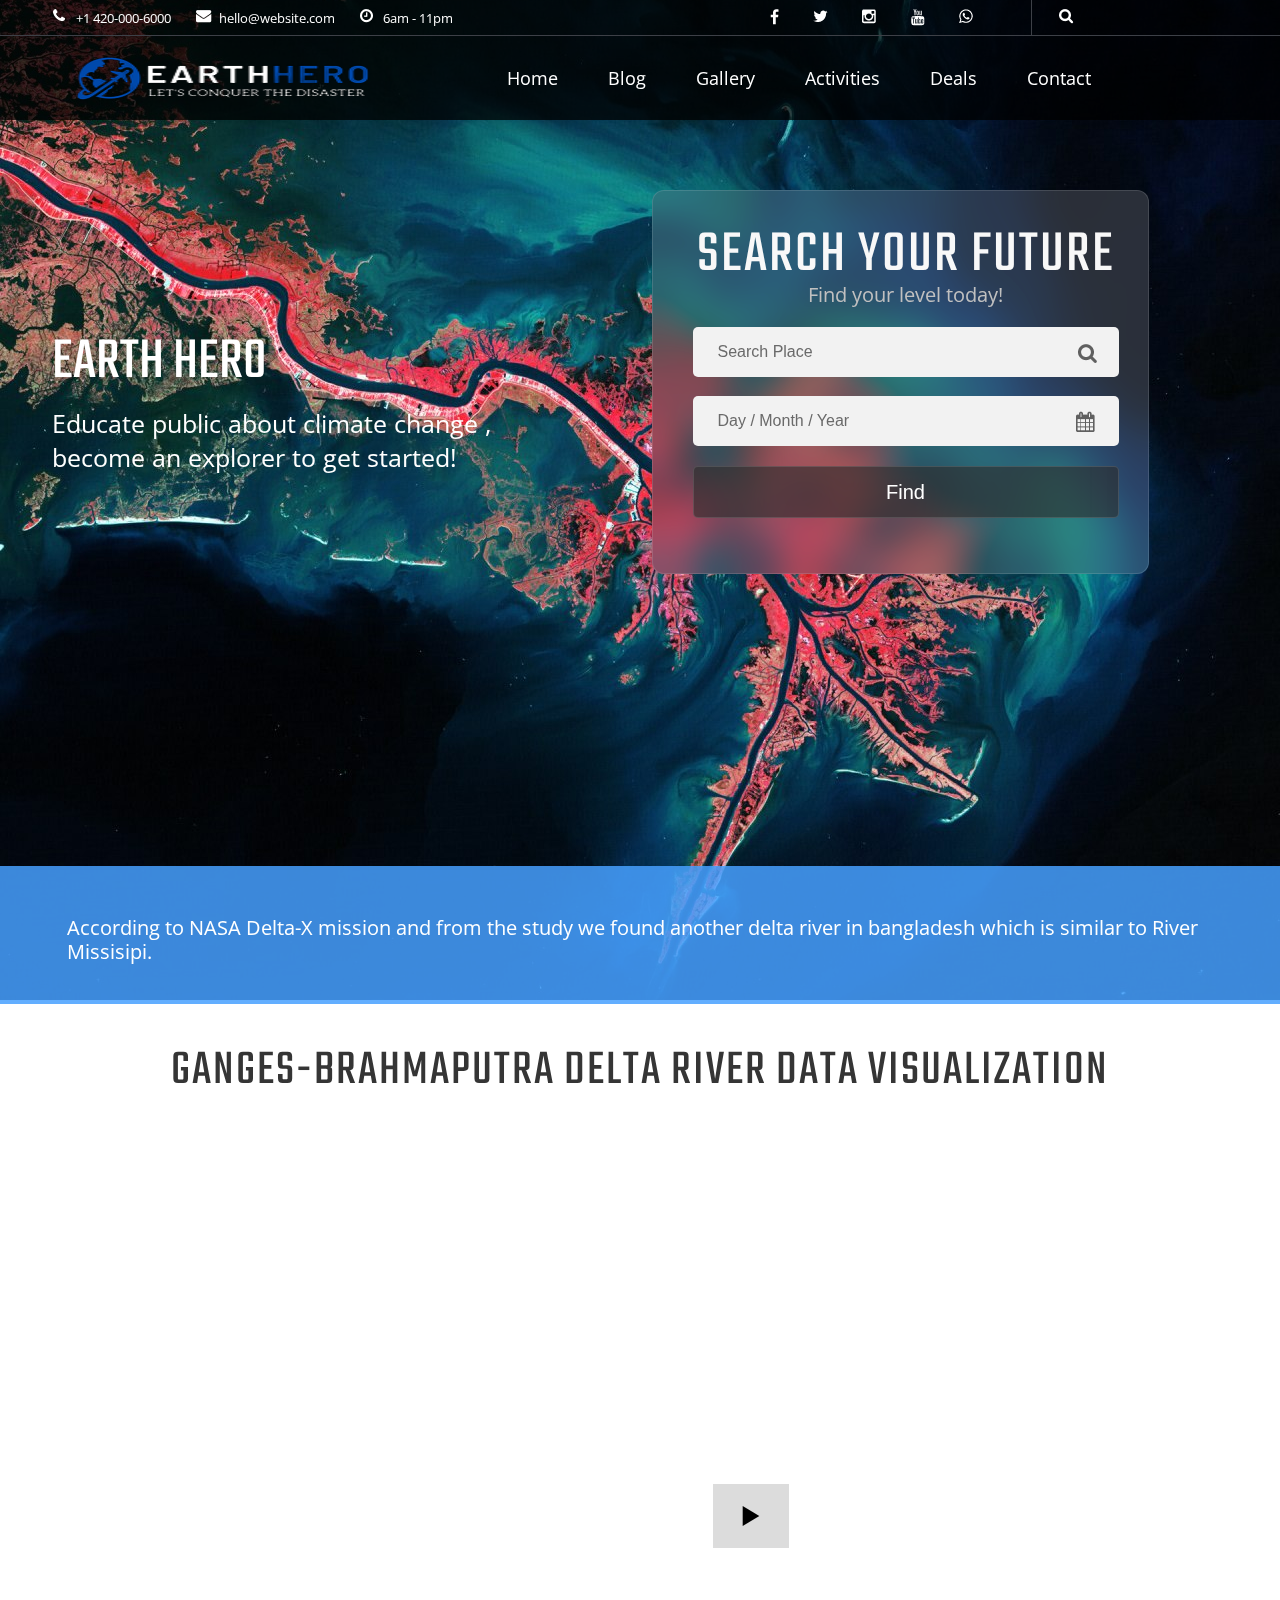
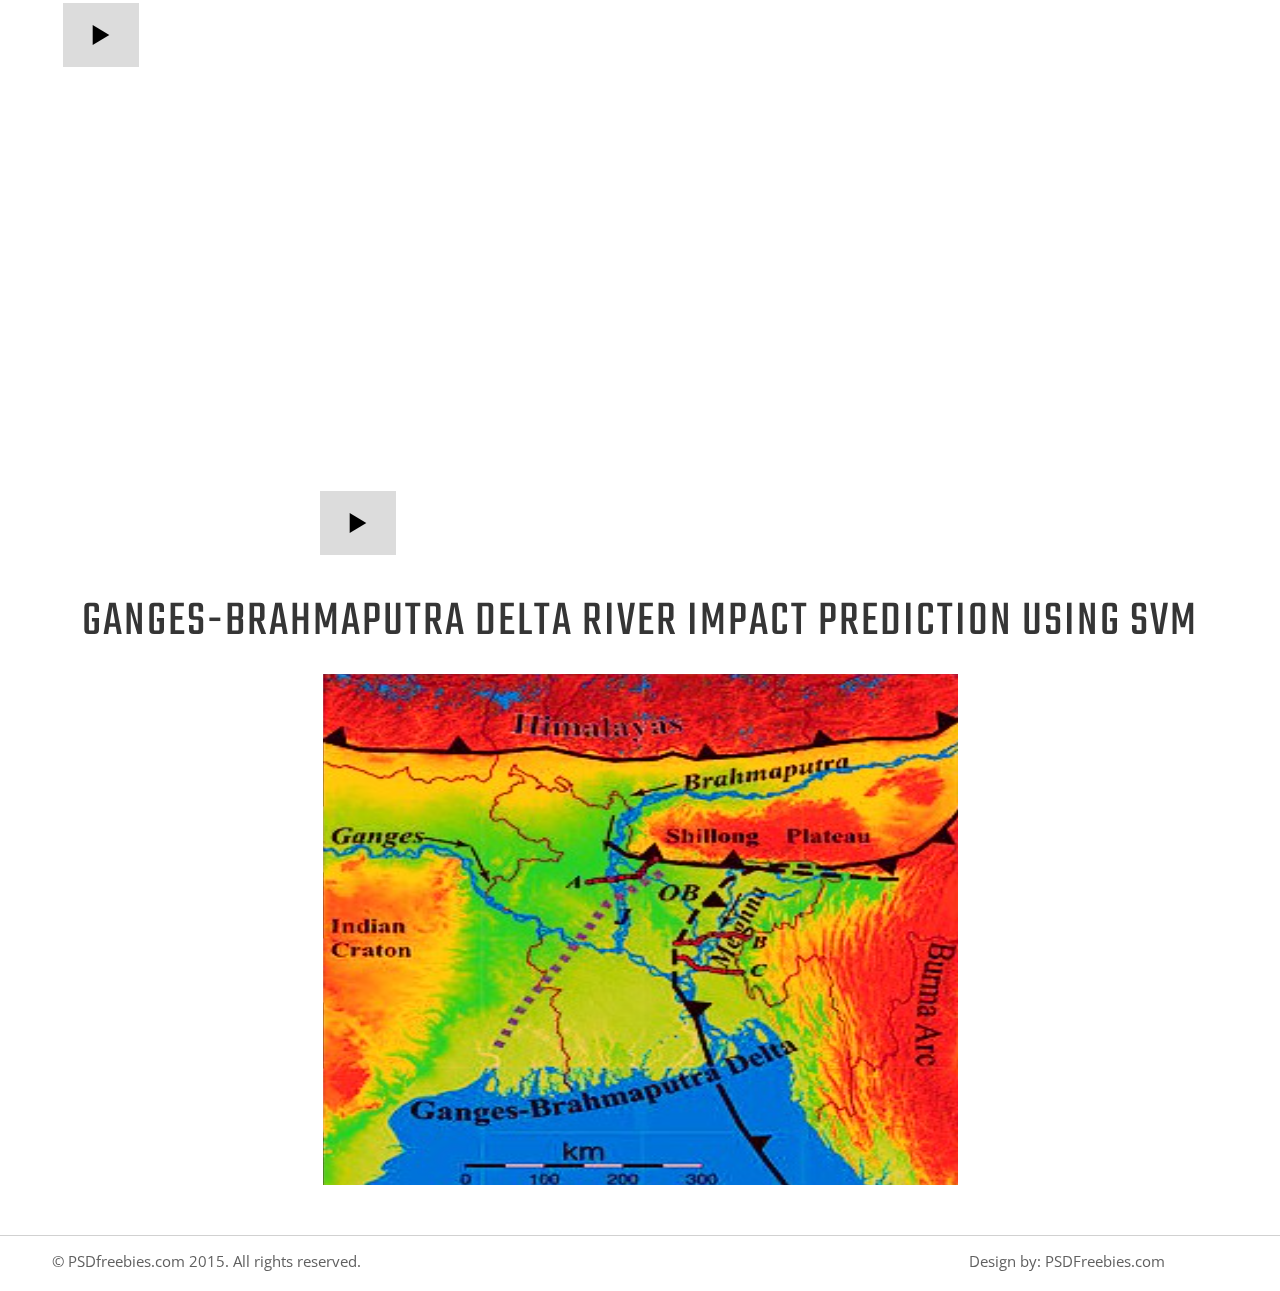
<file: aa.html>
<!DOCTYPE html>
<html lang="en">
  <head>
    <meta charset="UTF-8" />
    <meta http-equiv="X-UA-Compatible" content="IE=edge" />
    <meta name="viewport" content="width=device-width, initial-scale=1.0" />
    <title>Earth hero</title>
    <link
      href="https://fonts.googleapis.com/css?family=Open+Sans:400,700"
      rel="stylesheet"
      type="text/css"
    />
    <link
      href="https://fonts.googleapis.com/css?family=Teko:400"
      rel="stylesheet"
      type="text/css"
    />
    <link rel="stylesheet" href="styles/style.css" />
    <link rel="stylesheet" href="styles/styleaa.css" />
  </head>
  <body>
    <div class="section-1">
      <img class="banner banner2" src="images/banner22.jpeg" alt="banner" />
      <div class="header-outer">
        <!--start header-top-outer-->
        <div class="header-top-outer">
          <!--start header-top-->
          <div class="header-top">
            <div class="header-left">
              <ul class="left-item">
                <li class="style-1"><a href="#">+1 420-000-6000 </a></li>
                <li class="style-2"><a href="#">hello@website.com </a></li>
                <li class="style-3"><p>6am - 11pm</p></li>
              </ul>
              <ul class="right-item">
                <li>
                  <a href="#"
                    ><img src="images/facebook.png" alt="facebook"
                  /></a>
                </li>
                <li>
                  <a href="#"><img src="images/twitter.png" alt="twitter" /></a>
                </li>
                <li>
                  <a href="#"><img src="images/item-3.png" alt="" /></a>
                </li>
                <li>
                  <a href="#"><img src="images/youtube.png" alt="youtube" /></a>
                </li>
                <li>
                  <a href="#"
                    ><img src="images/whatsapp.png" alt="whatsapp"
                  /></a>
                </li>
              </ul>
            </div>
            <div class="header-right">
              <a href="#"><img src="images/search.png" alt="search" /></a>
            </div>
          </div>
          <!--end header-top-->
        </div>
        <!--start header-->
        <div class="header">
          <a class="logo" href="#"><img src="images/logn.png" alt="logo" /></a>
          <ul class="menu">
            <li><a href="#">Home</a></li>
            <li><a href="#">Blog </a></li>
            <li><a href="#">Gallery</a></li>
            <li><a href="#"> Activities</a></li>
            <li><a href="#"> Deals </a></li>
            <li><a href="#"> Contact</a></li>
          </ul>
        </div>
        <!--end header-->

        <!--end header-top-outer-->
      </div>
      <!--start banner-area-->

      <div class="banner-area">
        <div class="banner-left">
          <h2>Earth Hero</h2>
          <p>
            Educate public about climate change ,<br />become an explorer to get
            started!
          </p>
        </div>

        <div class="form-panel">
          <h1>Search Your future</h1>
          <p>Find your level today!</p>
          <input class="style-4" type="text" value="Search Place" /><br />
          <input class="style-7" type="text" value="Day / Month / Year" /><br />
          <input class="style-8" type="submit" value="Find" />
        </div>
        <!--end banner-area-->
      </div>
      <div class="banner-bottom-outer">
        <div class="banner-bottom">
          <p>
            According to NASA Delta-X mission and from the study we found
            another delta river in bangladesh which is similar to River
            Missisipi.
          </p>
        </div>
      </div>
    </div>

    <div class="section">
      <div class="new-he">
        <h1>Ganges-Brahmaputra delta river data visualization</h1>
      </div>
      <ul class="trip-gallary">
        <li>
          <iframe
            title="[ Water level of Ganges-Brahmaputra delta ]"
            aria-label="Bullet Bars"
            id="datawrapper-chart-Qhmg7"
            src="https://datawrapper.dwcdn.net/Qhmg7/2/"
            scrolling="no"
            frameborder="0"
            style="width: 0; min-width: 100% !important; border: none"
            height="400"
          ></iframe>
          <script type="text/javascript">
            !(function () {
              "use strict";
              window.addEventListener("message", function (e) {
                if (void 0 !== e.data["datawrapper-height"]) {
                  var t = document.querySelectorAll("iframe");
                  for (var a in e.data["datawrapper-height"])
                    for (var r = 0; r < t.length; r++) {
                      if (t[r].contentWindow === e.source)
                        t[r].style.height =
                          e.data["datawrapper-height"][a] + "px";
                    }
                }
              });
            })();
          </script>

          <audio id="track">
            <source src="https://cldup.com/qR72ozoaiQ.mp3" type="audio/mpeg" />
          </audio>

          <div id="player-container">
            <div id="play-pause" class="play">Play</div>
          </div>
        </li>
        <li>
          <iframe
            title="[ Water Velocity of Ganges-Brahmaputra delta ]"
            aria-label="Stacked Bars"
            id="datawrapper-chart-ACX8X"
            src="https://datawrapper.dwcdn.net/ACX8X/3/"
            scrolling="no"
            frameborder="0"
            style="width: 0; min-width: 100% !important; border: none"
            height="281"
          ></iframe>
          <script type="text/javascript">
            !(function () {
              "use strict";
              window.addEventListener("message", function (e) {
                if (void 0 !== e.data["datawrapper-height"]) {
                  var t = document.querySelectorAll("iframe");
                  for (var a in e.data["datawrapper-height"])
                    for (var r = 0; r < t.length; r++) {
                      if (t[r].contentWindow === e.source)
                        t[r].style.height =
                          e.data["datawrapper-height"][a] + "px";
                    }
                }
              });
            })();
          </script>
          <audio id="track">
            <source src="https://cldup.com/qR72ozoaiQ.mp3" type="audio/mpeg" />
          </audio>

          <div id="player-container">
            <div id="play-pause" class="play">Play</div>
          </div>
        </li>
      </ul>
      <div class="wwww">
        <div class="vidio-ww">
          <iframe
            title="[ Biomass of Ganges-Brahmaputra delta ]"
            aria-label="Column Chart"
            id="datawrapper-chart-oYTUd"
            src="https://datawrapper.dwcdn.net/oYTUd/1/"
            scrolling="no"
            frameborder="0"
            style="width: 0; min-width: 100% !important; border: none"
            height="400"
          ></iframe>
          <script type="text/javascript">
            !(function () {
              "use strict";
              window.addEventListener("message", function (e) {
                if (void 0 !== e.data["datawrapper-height"]) {
                  var t = document.querySelectorAll("iframe");
                  for (var a in e.data["datawrapper-height"])
                    for (var r = 0; r < t.length; r++) {
                      if (t[r].contentWindow === e.source)
                        t[r].style.height =
                          e.data["datawrapper-height"][a] + "px";
                    }
                }
              });
            })();
          </script>

          <audio id="track">
            <source src="https://cldup.com/qR72ozoaiQ.mp3" type="audio/mpeg" />
          </audio>

          <div id="player-container">
            <div id="play-pause" class="play">Play</div>
          </div>
        </div>
      </div>
    </div>

    <div>
      <div class="new-he new-bd">
        <h1>Ganges-Brahmaputra delta river impact prediction Using SVM</h1>

        <img src="./images/jaicca-deo.png" alt="" srcset="" />
      </div>
    </div>

    <!--start section-8-->
    <div class="section-8 page-footer">
      <div class="footer-bottom">
        <p>© PSDfreebies.com 2015. All rights reserved.</p>
        <div class="design">
          <span>Design by: </span>
          <a href="#"> PSDFreebies.com</a>
        </div>
      </div>
    </div>
    <!--end section-8-->
  </body>
</html>
</file>
<file: styles/style.css>
@charset "utf-8";
/* CSS Document */

body {
  font-size: 13px;
  margin: 0;
  padding: 0;
  font-family: "Open Sans", sans-serif;
}
.section-1 {
  width: 100%;
  position: relative;
}
.banner {
  width: 100%;
}
.header-outer {
  width: 100%;
  background: url(../images/header-outer-bg.png) repeat;
  position: absolute;
  top: 0;
}

.header-top-outer {
  width: 100%;
  margin: 0;
  padding: 0;
  border-bottom: 1px solid #3d4047;
}
.header-top {
  width: 1176px;
  margin: 0 auto;
  padding: 0;
  overflow: hidden;
}
.header-left {
  width: 979px;
  float: left;
  border-right: 1px solid #3d4047;
  margin: 0;
  padding: 0 0 4px 0;
}
.left-item {
  float: left;
  overflow: hidden;
  margin: 9px 0 0 0;
  padding: 0;
  width: 700px;
  list-style: none;
}
.left-item li {
  float: left;
  padding: 0 24px;
}
.style-1 {
  background: url(../images/phone-no-bg.png) no-repeat left top;
}
.style-2 {
  background: url(../images/message-bg.png) no-repeat left top;
}
.style-3 {
  background: url(../images/time-bg.png) no-repeat left top;
}
.left-item li a {
  text-decoration: none;
  font-size: 13px;
  color: #ffffff;
}
.left-item li a:hover {
  text-decoration: underline;
}
.left-item li p {
  color: #ffffff;
  margin: 0;
  padding: 0;
  font-size: 13px;
}
.right-item {
  float: left;
  overflow: hidden;
  list-style: none;
  margin: 9px 0 0 0;
  padding: 0;
}
.right-item li {
  float: left;
  padding: 0 17px;
  margin: 0;
}
.header-right {
  float: left;
  width: 166px;
  margin: 9px 0 0px 27px;
}
.header-right a {
  margin: 0;
  padding: 0;
}
.One-logo{
  width: 201px;
  height: 49px;
}
.header {
  width: 1176px;
  margin: 0 auto;
  padding: 0;
  overflow: hidden;
}
.logo {
  float: left;
  margin: 18px 0 13px 20px;
  width: 410px;
}
.logo img{
  width: 300px;
  height: 49px;
}
.menu {
  float: left;
  list-style: none;
  margin: 30px 0 0 0;
  overflow: hidden;
  padding: 0;
}
.menu li {
  float: left;
  padding: 0 20px;
  margin: 0px 0 0 0;
}
.menu li a {
  text-decoration: none;
  font-size: 18px;
  color: #ffffff;
  padding: 0 5px 0 5px;
}
.menu li a:hover {
  color: #007bff;
}
.banner-area {
  width: 1177px;
  margin: 0 auto;
  padding: 0;
  overflow: hidden;
  position: absolute;
  top: 190px;
  left: 0;
  right: 0;
  z-index: 1;
}
.banner-left {
  width: 600px;
  float: left;
  margin: 0;
  padding: 0;
}
.banner-left h2 {
  font-size: 60px;
  color: #ffffff;
  text-transform: uppercase;
  margin: 130px 0 0 0;
  padding: 0;
  font-family: "Teko", sans-serif;
  font-weight: 400;
}
.banner-left p {
  color: #ffffff;
  font-size: 25px;
  margin: 0px 0 0 0px;
  padding: 0;
  width: 540px;
  text-align: start;
}

.form-panel {
  width: 455px;
  margin: 0;
  padding: 40px 0 55px 40px;
  backdrop-filter: blur(18px) saturate(180%);
  -webkit-backdrop-filter: blur(18px) saturate(180%);
  background-color: rgba(97, 97, 97, 0.43);
  border-radius: 12px;
  border: 1px solid rgba(255, 255, 255, 0.125);
  float: left;
}
.form-panel h1 {
  font-size: 60px;
  color: #f8f8f8;
  margin: 0px 0 0 0;
  text-align: center;
  text-transform: uppercase;
  padding: 0px 0 0 0;
  width: 426px;
  font-family: "Teko", sans-serif;
  font-weight: 400;
  letter-spacing: 2px;
  line-height: 50px;
}
.form-panel p {
  font-size: 20px;
  margin: 0;
  padding: 0;
  color: #c0c0c0;
  text-align: center;
  width: 426px;
}

.form-panel input {
  margin: 19px 0 0 0px;
  padding: 0 0px 0 25px;
  line-height: 50px;
  font-size: 16px;
  width: 401px;
  color: #6a6a6a;
  border-radius: 5px;
  border: none;
}
.form-panel .style-4 {
  background: #f2f2f2 url("../images/search-bg.png") no-repeat right 15px;
}
.form-panel .style-5 {
  background: #f2f2f2 url("../images/destination-bg.png") no-repeat right 13px;
}
.form-panel .style-6 {
  background: #f2f2f2 url("../images/tour-bg.png") no-repeat right 13px;
}
.form-panel .style-7 {
  background: #f2f2f2 url("../images/month-bg.png") no-repeat right 15px;
}
.form-panel .style-8 {
  margin: 20px 0 0px 0px;
  padding: 0 0px 0 0px;
  font-size: 20px;
  width: 426px;
  backdrop-filter: blur(18px) saturate(180%);
  -webkit-backdrop-filter: blur(18px) saturate(180%);
  background-color: rgba(0, 0, 0, 0.33);
  border-radius: 5px;
  border: 1px solid rgba(255, 255, 255, 0.125);
  color: #ffffff;
  cursor: pointer;
}
.form-panel .style-8:hover {
  backdrop-filter: blur(18px) saturate(180%);
  -webkit-backdrop-filter: blur(18px) saturate(180%);
  background-color: rgba(14, 12, 29, 0.61);
  border-radius: 5px;
  border: 1px solid rgba(255, 255, 255, 0.125);
}
.banner-bottom-outer {
  width: 100%;
  background: url(../images/banner-bottom-bg.png) repeat;
  position: absolute;
  bottom: 0;
  z-index: 0;
}
.banner-bottom {
  width: 1147px;
  margin: 0 auto;
  padding: 50px 0 40px 0;
}
.banner-bottom p {
  font-size: 20px;
  color: #ffffff;
  font-weight: 400;
  line-height: 24px;
  margin: 0;
  padding: 0;
}
.Urban-heat-area-div{
  display: flex;
  margin-top: 50px;
  margin-bottom: 50px;
}
.Urban-heat-area-div p {
  margin-left: 30px;
  margin-top: 30px;
  margin-right: 30px;
  font-size: 25px;
}
.Urban-heat-area{
  font-size: 30px;
  font-weight: bolder;
  color: #19446e;
  text-align: center;
  margin-top: 50px;
}
.Urban-heat-area-img{
  height: 500px;
  width: 900px;
  margin-left: 30px ;
  border: 2px solid black;
  border-radius: 15px;
  padding: 5px;
}
.air-video{
  margin-left: 50px;
  border-radius: 20px;
}
.air-pollution {
  display: flex;
  padding-bottom: 40px;
}
.air-pollution p {
  margin: 30px;
  font-size: 20px;
  margin-top: 100px;
}
.water-pollution{
  border-top: 2px solid black;
}
.water-pollution img {
  margin: 50px 150px 00px 150px;
}
.water-pollution .first {
  margin: 20px 90px 00px 100px;
  font-weight: bold;
}
.water-quality {
  display: flex;
}
.water-quality p {
  font-size: 40px;
  margin-top: 100px;
  font-weight: bolder;
}
.water-quality-one{
  height: 500px;
  width: 1000px;
}
.water-quality-one p {
  margin: 40px ;
}
.section-2 {
  width: 100%;
  background: url(../images/section-2-bg.png) no-repeat center top;
  background-size: cover;
}
.tour-area {
  width: 1177px;
  margin: 0 auto;
  padding: 0 0 130px 0;
}
.tour-area h3 {
  font-family: "Teko", sans-serif;
  font-weight: 400;
  text-transform: uppercase;
  text-align: center;
  line-height: 34px;
  font-size: 50px;
  margin: 0px 0 0 0;
  padding: 100px 0 0 0;
  color: #606060;
}
.tour-area p {
  text-align: center;
  font-weight: 400;
  font-size: 18px;
  color: #606060;
  line-height: 25px;
  margin: 25px 0 0 0;
  padding: 0;
}
.tour-type {
  width: 1152px;
  list-style: none;
  overflow: hidden;
  margin: 60px 0 0 0;
  padding: 0;
}
.tour-type li {
  float: left;
  padding: 0 12px 0 12px;
  margin: 0;
  position: relative;
  z-index: 0;
}
.tour-type li:first-child {
  padding-left: 0;
}
.tour-type li a {
  margin: 0;
  text-decoration: none;
}

.tour-type li a img {
  position: relative;
  margin: 0;
  padding: 0;
  width: 267px;
}
.tour-type li a span {
  position: absolute;
  margin: 0 0 0 0;
  padding: 0 0 0 0;
  left: 0;
  right: 0;
  margin: 0 auto;
  text-align: center;
  top: 110px;
  z-index: 1;
  font-family: "Teko", sans-serif;
  font-weight: 400;
  font-size: 33px;
  color: #ffffff;
  text-transform: uppercase;
  letter-spacing: 1px;
}
.section-3 {
  width: 100%;
  background: url(../images/section-3-bg.png) no-repeat center top;
  background-size: cover;
}
.deal-area {
  width: 1177px;
  margin: 0 auto;
  padding: 0 0 60px 0;
}
.deal-area h3 {
  font-family: "Teko", sans-serif;
  font-weight: 400;
  text-transform: uppercase;
  margin: 0;
  font-size: 50px;
  line-height: 34px;
  color: #ffffff;
  letter-spacing: 2px;
  padding: 110px 0 0 0;
  text-align: center;
}
.deal-type {
  width: 1177px;
  margin: 70px 0 0 0;
  list-style: none;
  overflow: hidden;
  padding: 0;
}
.deal-type li {
  float: left;
  position: relative;
  margin: 0 11px 0 11px;
  background: #ffffff;
  height: 540px;
}
.deal-type li:first-child {
  margin-left: 0;
}
.deal-type li img {
  display: block;
}
.deal-type li span {
  position: absolute;
  left: 0;
  right: 0;
  top: 250px;
  text-align: center;
  background: #47a0ff;
  width: 170px;
  margin: 0 auto;
  font-family: "Teko", sans-serif;
  font-weight: 400;
  color: #ffffff;
}
.deal-type li span em {
  font-size: 25px;
  text-decoration: line-through;
  padding: 0 10px 0 0;
  font-style: normal;
}
.deal-type li span i {
  font-size: 30px;
  font-style: normal;
}
.deal-type li h4 {
  font-family: "Teko", sans-serif;
  font-weight: 400;
  font-size: 50px;
  line-height: 34px;
  margin: 30px 0 0 0;
  text-align: center;
  padding: 0;
  color: #606060;
}
.deal-type li p {
  margin: 10px 0 30px 40px;
  padding: 0 0 0 0;
  font-weight: 400px;
  font-size: 15px;
  line-height: 18px;
  color: #606060;
}
.deal-type li .btn-book-now {
  margin: 0 auto;
  text-align: center;
  text-decoration: none;
  border-radius: 3px;
  color: #ffffff;
  background-color: #006fe6;
  text-transform: uppercase;
  font-weight: 700;
  display: block;
  width: 200px;
  padding: 0px 0;
  font-size: 16px;
  line-height: 50px;
}
.deal-type li .btn-book-now:hover {
  background-color: #939;
}
.section-4 {
  width: 100%;
  margin: 0;
  padding: 0;
  background: #ebebeb;
}
.section-4 h3 {
  margin: 0;
  text-align: center;
  font-family: "Teko", sans-serif;
  font-weight: 400;
  font-size: 50px;
  line-height: 50px;
  padding: 20px 0 0 0;
  color: #606060;
  letter-spacing: 2px;
  text-transform: uppercase;
}
.trip-gallary {
  width: 100%;
  margin: 80px 0 0 0;
  display: grid;
  grid-template-columns: repeat(2, 2fr);
  justify-items: center;
  align-items: stretch;
  grid-gap: 20px;
  padding: 0;
  overflow: hidden;
  list-style: none;
}
.gggg {
  height: 500px;
  display: flex;
}
.gggg img {
  height: 400px;
  width: 700px;
  margin-left: 50px;
}
.map-box {
  display: flex;
  flex-direction: column;
  justify-content: center;
}
.map-img {
  margin-top: 50px;
  display: flex;
  flex-direction: column;
  justify-content: center;
}
.audd {
  display: flex;
  flex-direction: column;
  justify-content: center;
  align-items: center;
}
.p-tag {
  text-align: center;
  margin-top: 20px;
}
.images-map {
  text-align: center;
  margin: 0 auto;
  margin-bottom: 10px;
}
.button-gt {
  display: flex;
  justify-content: center;
  margin-top: 50px;
  margin-bottom: 20px;
}
.button {
  text-align: center;
}
.grp {
  width: 100%;
  margin: 100px 0 0 0;
  display: grid;
  grid-template-columns: repeat(2, 2fr);
  justify-items: center;
  align-items: stretch;
  grid-gap: 20px;
  padding: 0;
  overflow: hidden;
  list-style: none;
}
.ban {
  grid-template-columns: repeat(2, 2fr);
  justify-items: center;
  align-items: stretch;
}
.trip-gallary li {
  width: 80%;
  float: left;
  margin: 0;
  padding: 0;
  position: relative;
  z-index: 0;
  padding: 20px;
}
.trip-gallary li img {
  display: block;
  width: 100%;
}

.trip-gallary li div {
  padding-top: 10px;
}
.trip-gallary li div h4 {
  font-weight: 700;
  color: #ffffff;
  margin: 0;
  padding: 0 0 10px 0;
  font-size: 19px;
  text-transform: uppercase;
  letter-spacing: 2px;
  line-height: 22px;
}

.trip-gallary li div span {
  font-weight: 700;
  color: #ffffff;
  margin: 0;
  padding: 0;
  font-size: 14px;
  text-align: center;
  letter-spacing: 1px;
}
.btn-know-more {
  display: block;
  margin: 0 auto;
  text-align: center;
  font-weight: 700;
  color: #ffffff;
  background: #006fe6;
  width: 149px;
  line-height: 40px;
  text-decoration: none;
  border-radius: 4px;
  font-size: 12px;
  text-transform: uppercase;
  margin-top: 30px;
}
.btn-know-more:hover {
  background-color: #c36;
}
.section-5 {
  width: 100%;
  margin: 0;
  padding: 0;
  background: #ebebeb;
}
.news-panel {
 
  margin: 0 auto;
  padding: 20px 0 0 0;
}
.section-5 h3 {
  margin: 0;
  text-align: center;
  font-family: "Teko", sans-serif;
  font-weight: 400;
  font-size: 50px;
  line-height: 35px;

  color: #353535;
  letter-spacing: 2px;
  text-transform: uppercase;
}
.section-5 p {
  text-align: center;
  font-weight: 400px;
  color: #353535;
  font-size: 17px;
  margin: 25px 0 0 0;
  padding: 0;
}
.travel-lifestyle {
  width: 1177px;
  margin: 0 auto;
  overflow: hidden;
  list-style: none;
  padding: 0 0 110px 0;
  margin-top: 60px;
}
.travel-lifestyle li {
  float: left;
  width: 373px;
  background: #ffffff;
  margin: 0 10px;
}
.travel-lifestyle li:first-child {
  margin-left: 0;
}

.travel-lifestyle li a img {
  margin: 0 auto;
  display: block;
  padding: 10px;
}
.travel-lifestyle li h4 {
  margin: 20px 0 0 0;
  padding: 0;
}
.travel-lifestyle li h4 a {
  font-weight: 700;
  color: #47a0ff;
  text-decoration: none;
  display: block;
  font-size: 18px;
  margin: 0 0 0 25px;
  padding: 0;
}
.travel-lifestyle li div {
  width: 320px;
  overflow: hidden;
  margin: 20px auto 0;
  padding: 0;
}
.travel-lifestyle li div .author {
  background: url(../images/author-bg.png) no-repeat left center;
  padding: 0px 60px 0 24px;
  text-decoration: none;
  font-size: 15px;
  color: #606060;
}
.travel-lifestyle li div .author:hover {
  text-decoration: underline;
}
.travel-lifestyle li div span {
  background: url(../images/date.png) no-repeat left center;
  padding: 0 0 0 26px;
  margin: 0;
  font-size: 15px;
  color: #606060;
}
.travel-lifestyle li p {
  font-size: 15px;
  margin: 20px 0 50px 24px;
  padding: 0;
  text-align: left;
  color: #606060;
}
.section-6 {
  width: 100%;
  position: relative;
}
.section-6 img {
  width: 100%;
}
.luxury-travel {
  position: absolute;
  width: 1174px;
  margin: 0 auto;
  left: 0;
  right: 0;
  z-index: 1;
  top: 25%;
  text-align: center;
}
.luxury-travel h2 {
  text-transform: uppercase;
  font-family: "Teko", sans-serif;
  font-weight: 700;
  font-size: 145px;
  color: #ffffff;
  line-height: 105px;
  letter-spacing: 2px;
  margin: 0;
  padding: 0;
}
.luxury-travel span {
  text-transform: uppercase;
  color: #ffffff;
  font-family: "Teko", sans-serif;
  font-weight: 400;
  font-size: 50px;
  letter-spacing: 2px;
}
.luxury-travel .btn-find-tours {
  text-transform: uppercase;
  display: block;
  text-decoration: none;
  background: #47a0ff;
  color: #ffffff;
  width: 155px;
  text-align: center;
  margin: 0 auto;
  line-height: 155px;
  border-radius: 82px;
  font-family: 700;
  font-size: 15px;
}
.luxury-travel .btn-find-tours:hover {
  background: #c60;
}
.section-7 {
  width: 100%;
  background: #ffffff;
}
.solution-image{
  background: url(../images/Nasa.jpg) no-repeat 100% ;
  background-size: cover;
  padding-left: 30px;
  padding-bottom: 150px;
  padding-top: 100px;
}
.solution-image img {
  margin: 20px;
  height: 450px;
  width: 250px;
  border: 2px solid #83b5fa;
  border-radius: 10px;
}
.footer {
  width: 1177px;
  margin: 0 auto;
  padding: 80px 0 100px 0;
  overflow: hidden;
  margin-top: 80px;
}
.footer h4 {
  font-family: "Teko", sans-serif;
  font-weight: 400;
  text-transform: uppercase;
  font-size: 30px;
  line-height: 27px;
  margin: 0;
  padding: 0;
  color: #606060;
  letter-spacing: 1px;
}
.footer-col-1 {
  float: left;
  width: 367px;
  margin: 0;
  padding: 0;
}
.footer-col-1 p {
  font-weight: 400;
  font-size: 15px;
  margin: 30px 0 0 0;
  color: #606060;
  line-height: 25px;
}
.footer-col-1 a {
  font-weight: 400;
  text-decoration: none;
  font-size: 15px;
  color: #606060;
  line-height: 25px;
}
.footer-col-1 a:hover {
  text-decoration: underline;
}
.footer-col-2 {
  float: left;
  width: 234px;
  margin: 0;
  padding: 0;
}
.footer-col-2 ul {
  list-style: none;
  margin: 30px 0 0 5px;
  padding: 0;
}
.footer-col-2 ul li a {
  text-decoration: none;
  font-weight: 400;
  font-size: 15px;
  color: #606060;
  line-height: 25px;
}
.footer-col-3 {
  float: left;
  width: 293px;
  margin: 0px 0 0 0;
  padding: 0;
}
.footer-col-3 ul {
  overflow: hidden;
  list-style: none;
  margin: 30px 0 0 0;
  padding: 0;
}
.footer-col-3 ul li {
  float: left;
  padding: 0 10px 0 0;
}
.footer-col-4 {
  float: left;
  width: 274px;
  margin: 0;
  padding: 0;
}
.footer-col-4 div {
  margin: 30px 0 0 0;
  overflow: hidden;
}
.style-9 {
  float: left;
  line-height: 50px;
  padding: 0 0 0 16px;
  border: none;
  border-radius: 5px 0 0 5px;
  background: #f2f2f2;
  width: 172px;
  height: 54px;
  font-size: 15px;
  font-weight: 400;
  color: #606060;
}
.style-10 {
  float: left;
}
.section-8 {
  width: 100%;
  background: #ffffff;
  border-top: 1px solid #d1d1d1;
}
.footer-bottom {
  width: 1177px;
  margin: 0 auto;
  overflow: hidden;
}
.footer-bottom p {
  float: left;
  font-size: 15px;
  font-weight: 400;
  margin: 15px 0 20px 0;
  padding: 0;
  color: #606060;
  width: 313px;
}
.design {
  width: 800px;
  text-align: right;
  margin: 15px 0 20px 0;
  padding: 0;
  float: left;
}
.design span {
  font-size: 15px;
  font-weight: 400;
  color: #606060;
}
.design a {
  text-decoration: none;
  font-size: 15px;
  font-weight: 400;
  color: #606060;
}
.design a:hover {
  text-decoration: underline;
}

/* ....... */
#player-container #play-pause {
  cursor: pointer;
  text-indent: -999999px;
  height: 40px;
  width: 40px;
  padding: 12px 18px;
  z-index: 2;
  background-image: url([data-uri]);
  background-repeat: no-repeat !important;
  background-position: center;
  background-size: 16px;
  background-repeat: no-repeat;
  background-position: center;
  background-size: 20px;
  background-color: gainsboro;
}
.play {
  background-image: url([data-uri]);
}
.pause {
  background-image: url([data-uri]) !important;
}
.g-tag{
  color: rgb(220, 220, 220);
}
</file>
<file: styles/styleaa.css>
.new-he h1 {
  margin-top: 50px;
  text-align: center;
  font-family: "Teko", sans-serif;
  font-weight: 400;
  font-size: 50px;
  line-height: 35px;
  color: #353535;
  letter-spacing: 2px;
  text-transform: uppercase;
}
.wwww {
  display: flex;
  justify-content: center;
  flex-direction: column;
  align-items: center;
}
.vidio-ww {
  width: 50%;
}
.new-bd {
  display: flex;
  justify-content: center;
  align-items: center;
  flex-direction: column;
}

.banner2 {
  height: 1000px;
  width: 100%;
  object-fit: cover;
  object-position: center;
}
.page-footer {
  margin-top: 50px;
}
</file>
